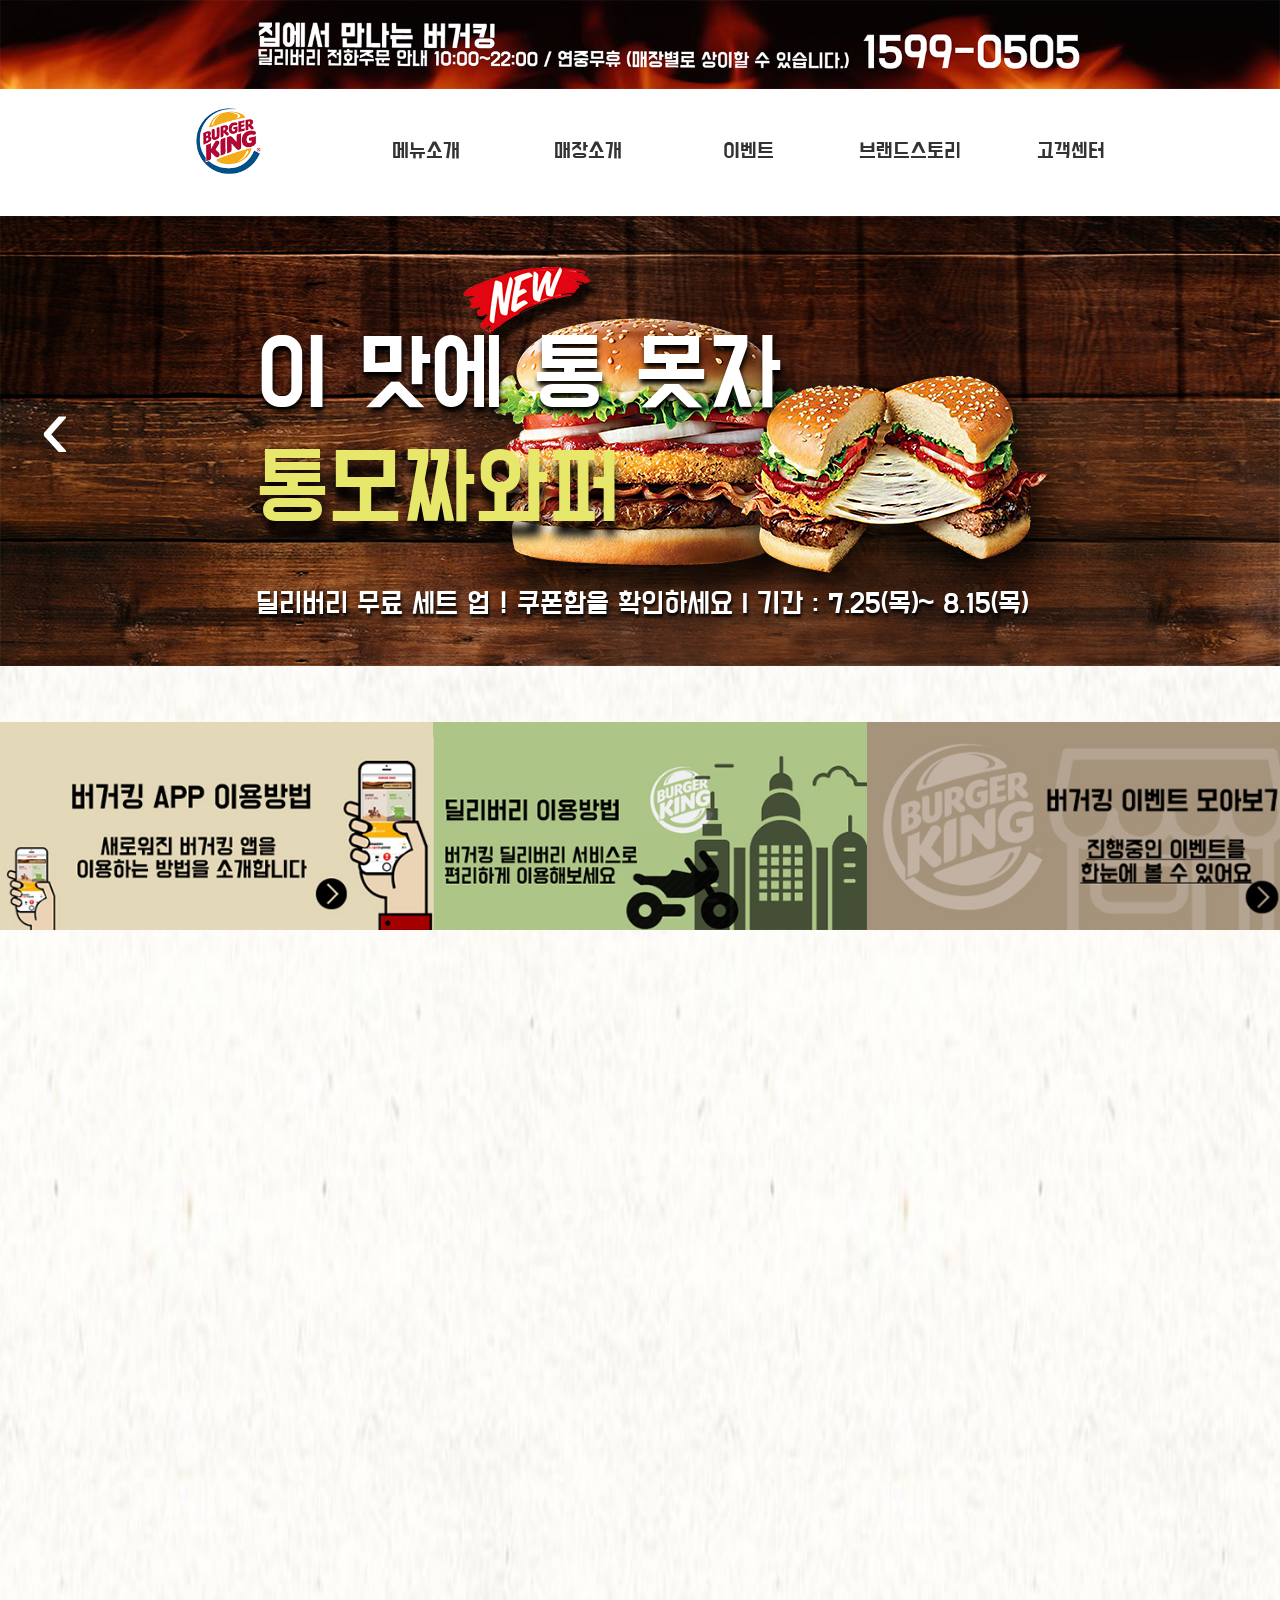
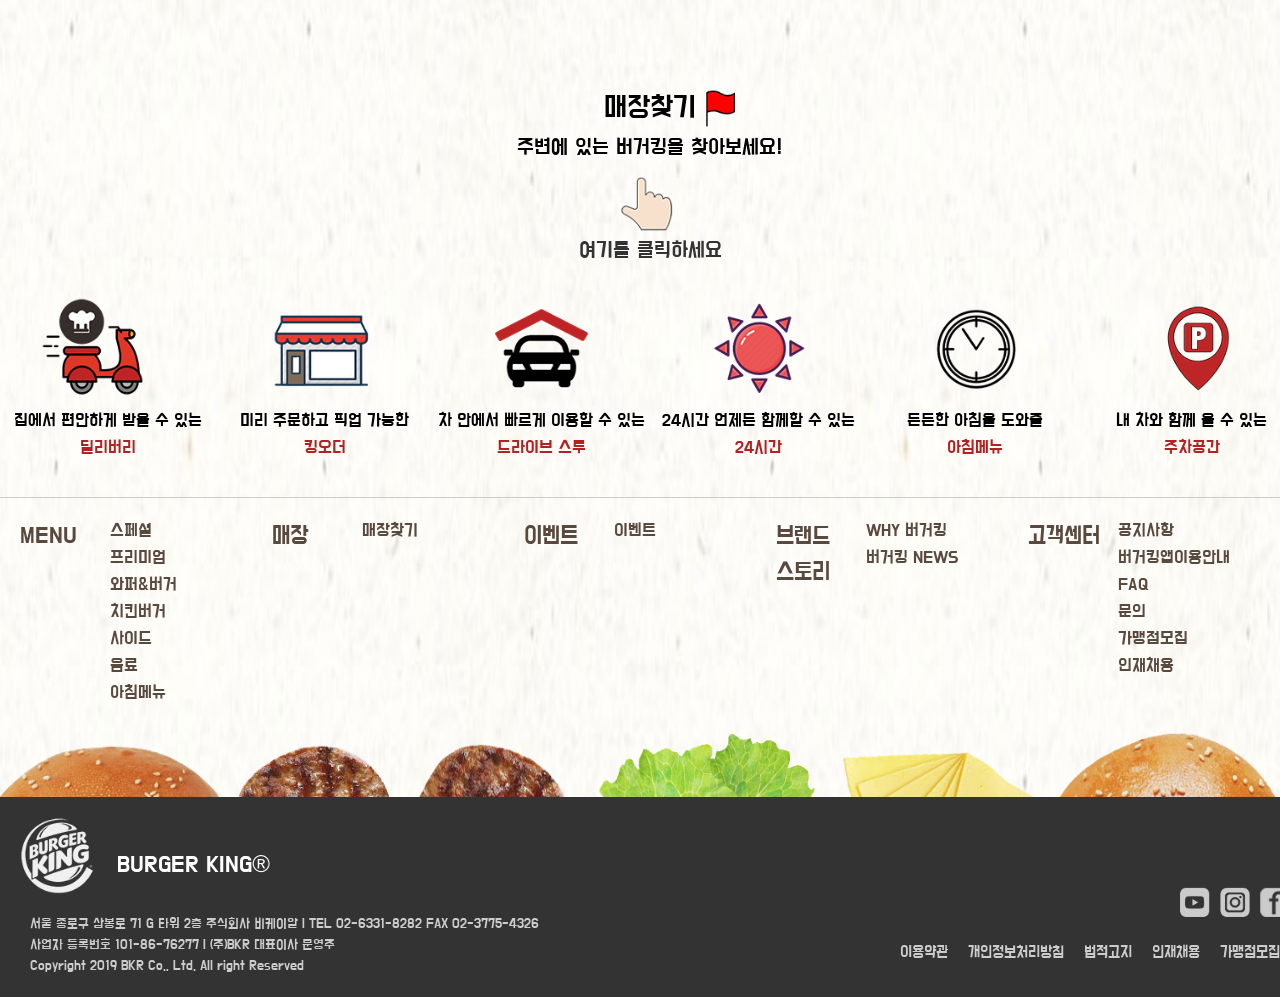
<file: b1/index.html>
<!DOCTYPE html>
<html lang="en">

<head>
	<meta charset="UTF-8">
	<title>BURGERKING</title>
	<link rel="stylesheet" href="./css/style.css">
	<link rel="stylesheet" href="./css/common.css">
	<link rel="shortcut icon" href="./img/favicon.png">
	<script src="js/jquery-1.12.4.min.js"></script>
	<script src="js/main.js"></script>
</head>

<body>

	<div class="wrap">
		<div class="banner">
			<img src="./img/topbanner_img.jpg" alt="탑배너">
		</div>
		<header class="hd">
			<a href="index.html" class="logo"><img src="./img/logo.png" alt="로고"></a>
			<nav id="gnb">
				<ul>
					<li><a href="sub1.html" class="dep1">메뉴소개</a>
						<ul class="sub">
							<li><a href="">스페셜</a></li>
							<li><a href="">프리미엄</a></li>
							<li><a href="">와퍼&amp;버거</a></li>
							<li><a href="">치킨버거</a></li>
							<li><a href="">사이드</a></li>
							<li><a href="">음료</a></li>
							<li><a href="">아침메뉴</a></li>
						</ul>
					</li>
					<li><a href="#" class="dep1">매장소개</a>
						<ul class="sub">
							<li><a href="#">매장찾기</a></li>
						</ul>
					</li>
					<li><a href="#" class="dep1">이벤트</a>
						<ul class="sub">
							<li><a href="#">이벤트</a></li>
						</ul>
					</li>
					<li><a href="#" class="dep1">브랜드스토리</a>
						<ul class="sub">
							<li><a href="#">WHY 버거킹</a></li>
							<li><a href="#">버거킹 NEWS</a></li>
						</ul>
					</li>
					<li><a href="#" class="dep1">고객센터</a>
						<ul class="sub">
							<li><a href="#">공지사항</a></li>
							<li><a href="#">버거킹앱이용안내</a></li>
							<li><a href="#">FAQ</a></li>
							<li><a href="#">문의</a></li>
							<li><a href="#">가맹점모집</a></li>
							<li><a href="#">인재채용</a></li>
						</ul>
					</li>
				</ul>
			</nav>
		</header>
		<div class="slide">
			<div class="banWrap">
				<ul class="ban">
					<li class="item1 on">
						<!--<img src="./img/banner.jpg" alt="배너1">-->
						<div class="titBox">
							<h3 class="bTit1">이 맛에 통 못자</h3>
							<h2 class="bTit2">통모짜와퍼</h2>
							<p class="bCom">딜리버리 무료 세트 업 ! 쿠폰함을 확인하세요 | 기간 : 7.25(목)~ 8.15(목)</p>
						</div>
						<div class="burgerBox">
							<img src="./img/banner1_burger.png" alt="통모짜와퍼">
						</div>
					</li>

					<li class="item2">
						<!--<img src="./img/banner2.jpg" alt="배너2">-->
						<div class="burgerBox">
							<img src="./img/banner2_burger.png" alt="버거세트">
						</div>
						<div class="titBox">
							<h3 class="bTit1">프리미어 와퍼&reg;</h3>
							<h2 class="bTit2">각 3900원</h2>
							<p class="bCom">| 기간 : 9.16(월) ~ 9.22(일)</p>
						</div>

					</li>

					<li class="item3">
						<!--<img src="./img/banner2.jpg" alt="배너2">-->
						<div class="burgerBox">
							<img src="./img/banner3_burger.png" alt="버거세트">
						</div>


					</li>
				</ul>
				<ul class="btnBox">
					<li><span class="btn left">&lsaquo;</span></li>
					<li><span class="btn right">&rsaquo;</span></li>
				</ul>
			</div>
		</div>
		<div class="bgWrap">
			<div class="visual">
				<div class="vsWrap">
					<ul class="vs">
						<li>
							<a href="#">
								<img src="./img/app_img.jpg" alt="어플이용방법"></a></li>

						<li>
							<a href="#">
								<img src="./img/delivery_img.jpg" alt="딜리버리"></a></li>

						<li>
							<a href="#">
								<img src="./img/event_img.jpg" alt="이벤트"></a></li>
					</ul>
				</div>
			</div>
			<div class="vd_box">
				<div class="vd_wrap">
					<iframe src="https://www.youtube.com/embed/LNIpr3efeeI" frameborder="0" allow="accelerometer; autoplay; encrypted-media; gyroscope; picture-in-picture" allowfullscreen class="video"></iframe>
				</div>
			</div>
			<div class="store">
				<div class="sWrap">
					<h3 class="sTit">매장찾기<img src="./img/flag_ico.png" alt="깃발" class="tit_flag"></h3>
					<p class="sCon">주변에 있는 버거킹을 찾아보세요!</p>
					<a href="#" class="sIco"><img src="./img/finger_ico.png" alt="손가락">여기를 클릭하세요</a>
					<a href="#" class="sBox"></a>

				</div>
			</div>
			<div class="icoBox">
				<ul class="ico">
					<li><img src="./img/bottom01_ico.png" alt="딜리버리">
						<p>집에서 편안하게 받을 수 있는 <br><span>딜리버리</span></p>
					</li>
					<li><img src="./img/bottom02_ico.png" alt="킹오더">
						<p>미리 주문하고 픽업 가능한 <br><span>킹오더</span></p>
					</li>
					<li><img src="./img/bottom03_ico.png" alt="드라이브스루">
						<p>차 안에서 빠르게 이용할 수 있는 <br><span>드라이브 스루</span></p>
					</li>
					<li><img src="./img/bottom05_ico.png" alt="아침메뉴">
						<p>24시간 언제든 함께할 수 있는 <br><span>24시간</span></p>
					</li>
					<li><img src="./img/bottom04_ico.png" alt="24시간">
						<p>든든한 아침을 도와줄 <br><span>아침메뉴</span></p>
					</li>
					<li><img src="./img/bottom06_ico.png" alt="주차공간">
						<p>내 차와 함께 올 수 있는 <br><span>주차공간</span></p>
					</li>
				</ul>
			</div>
			<nav id="sitemap">
				<ul class="menu">
					<li><a href="sub1.html" class="dep1">MENU</a>
						<ul class="sub">
							<li><a href="">스페셜</a></li>
							<li><a href="">프리미엄</a></li>
							<li><a href="">와퍼&amp;버거</a></li>
							<li><a href="">치킨버거</a></li>
							<li><a href="">사이드</a></li>
							<li><a href="">음료</a></li>
							<li><a href="">아침메뉴</a></li>
						</ul>
					</li>
					<li><a href="#" class="dep1">매장</a>
						<ul class="sub">
							<li><a href="#">매장찾기</a></li>
						</ul>
					</li>
					<li><a href="#" class="dep1">이벤트</a>
						<ul class="sub">
							<li><a href="#">이벤트</a></li>
						</ul>
					</li>
					<li><a href="#" class="dep1">브랜드<br>스토리</a>
						<ul class="sub">
							<li><a href="#">WHY 버거킹</a></li>
							<li><a href="#">버거킹 NEWS</a></li>
						</ul>
					</li>
					<li><a href="#" class="dep1">고객센터</a>
						<ul class="sub">
							<li><a href="#">공지사항</a></li>
							<li><a href="#">버거킹앱이용안내</a></li>
							<li><a href="#">FAQ</a></li>
							<li><a href="#">문의</a></li>
							<li><a href="#">가맹점모집</a></li>
							<li><a href="#">인재채용</a></li>
						</ul>
					</li>
				</ul>
			</nav>
		</div>


		<footer class="ft_wrap">
			<div class="ft">
				<a href="index.html" class="ft_logo"><img src="./img/ft_logo.png" alt="푸터로고">
					<p class="logo_txt">BURGER KING&reg;</p>
				</a>
				<p class="copyright">서울 종로구 삼봉로 71 G 타워 2층 주식회사 비케이알 | TEL 02-6331-8282 FAX 02-3775-4326<br>

					사업자 등록번호 101-86-76277 | (주)BKR 대표이사 문영주<br>

					Copyright 2019 BKR Co., Ltd. All right Reserved</p>

				<div class="snsBox">
					<ul class="sns">
						<li><a href="https://www.youtube.com/channel/UCEKRI0fipK4LEgV98nI2CQA"><img src="./img/sns01_ico.png" alt="유튜브"></a></li>
						<li><a href="https://www.instagram.com/burgerkingkorea/"><img src="./img/sns02_ico.png" alt="인스타"></a></li>
						<li><a href="https://www.facebook.com/burgerkingkorea"><img src="./img/sns03_ico.png" alt="페이스북"></a></li>
					</ul>
				</div>
				<nav id="fnb">
					<ul>
						<li><a href="">이용약관</a></li>
						<li><a href="">개인정보처리방침</a></li>
						<li><a href="">법적고지</a></li>
						<li><a href="">인재채용</a></li>
						<li><a href="">가맹점모집</a></li>
					</ul>
				</nav>

			</div>
		</footer>

	</div>


</body></html>
</file>
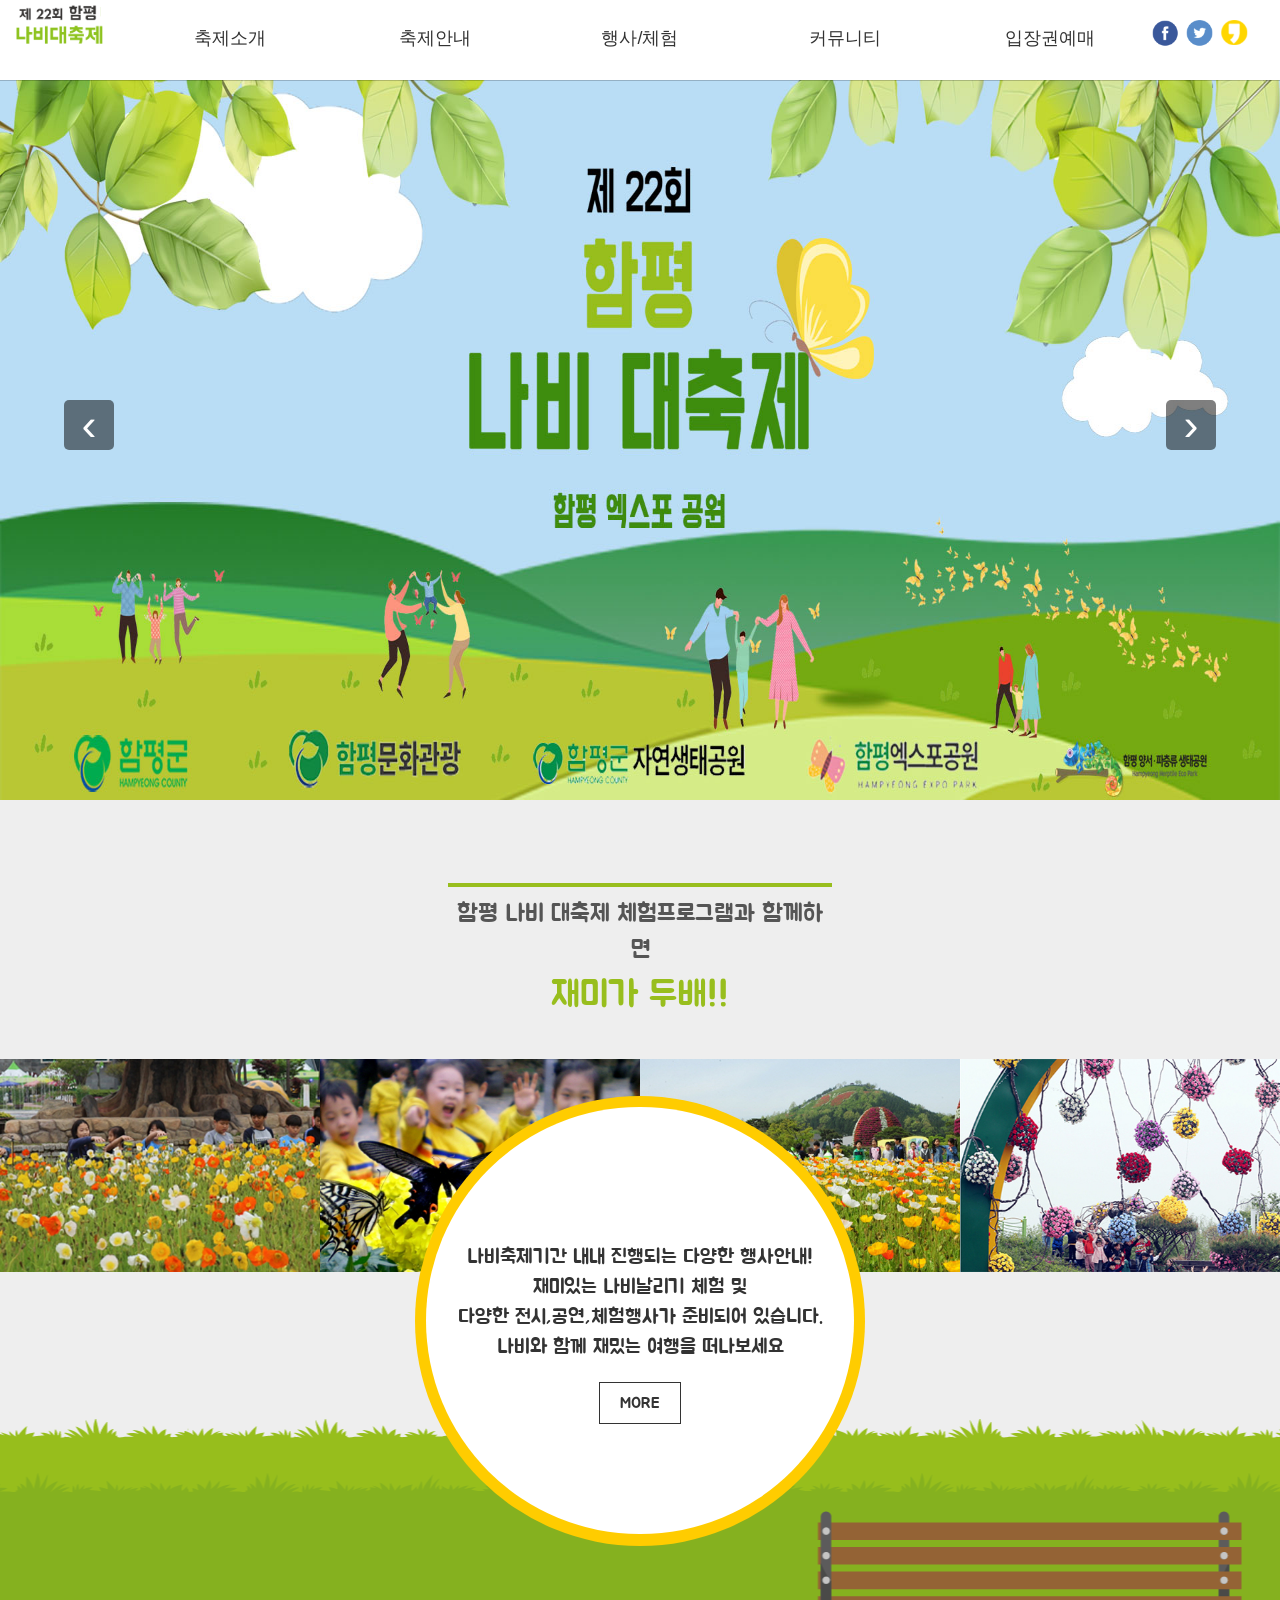
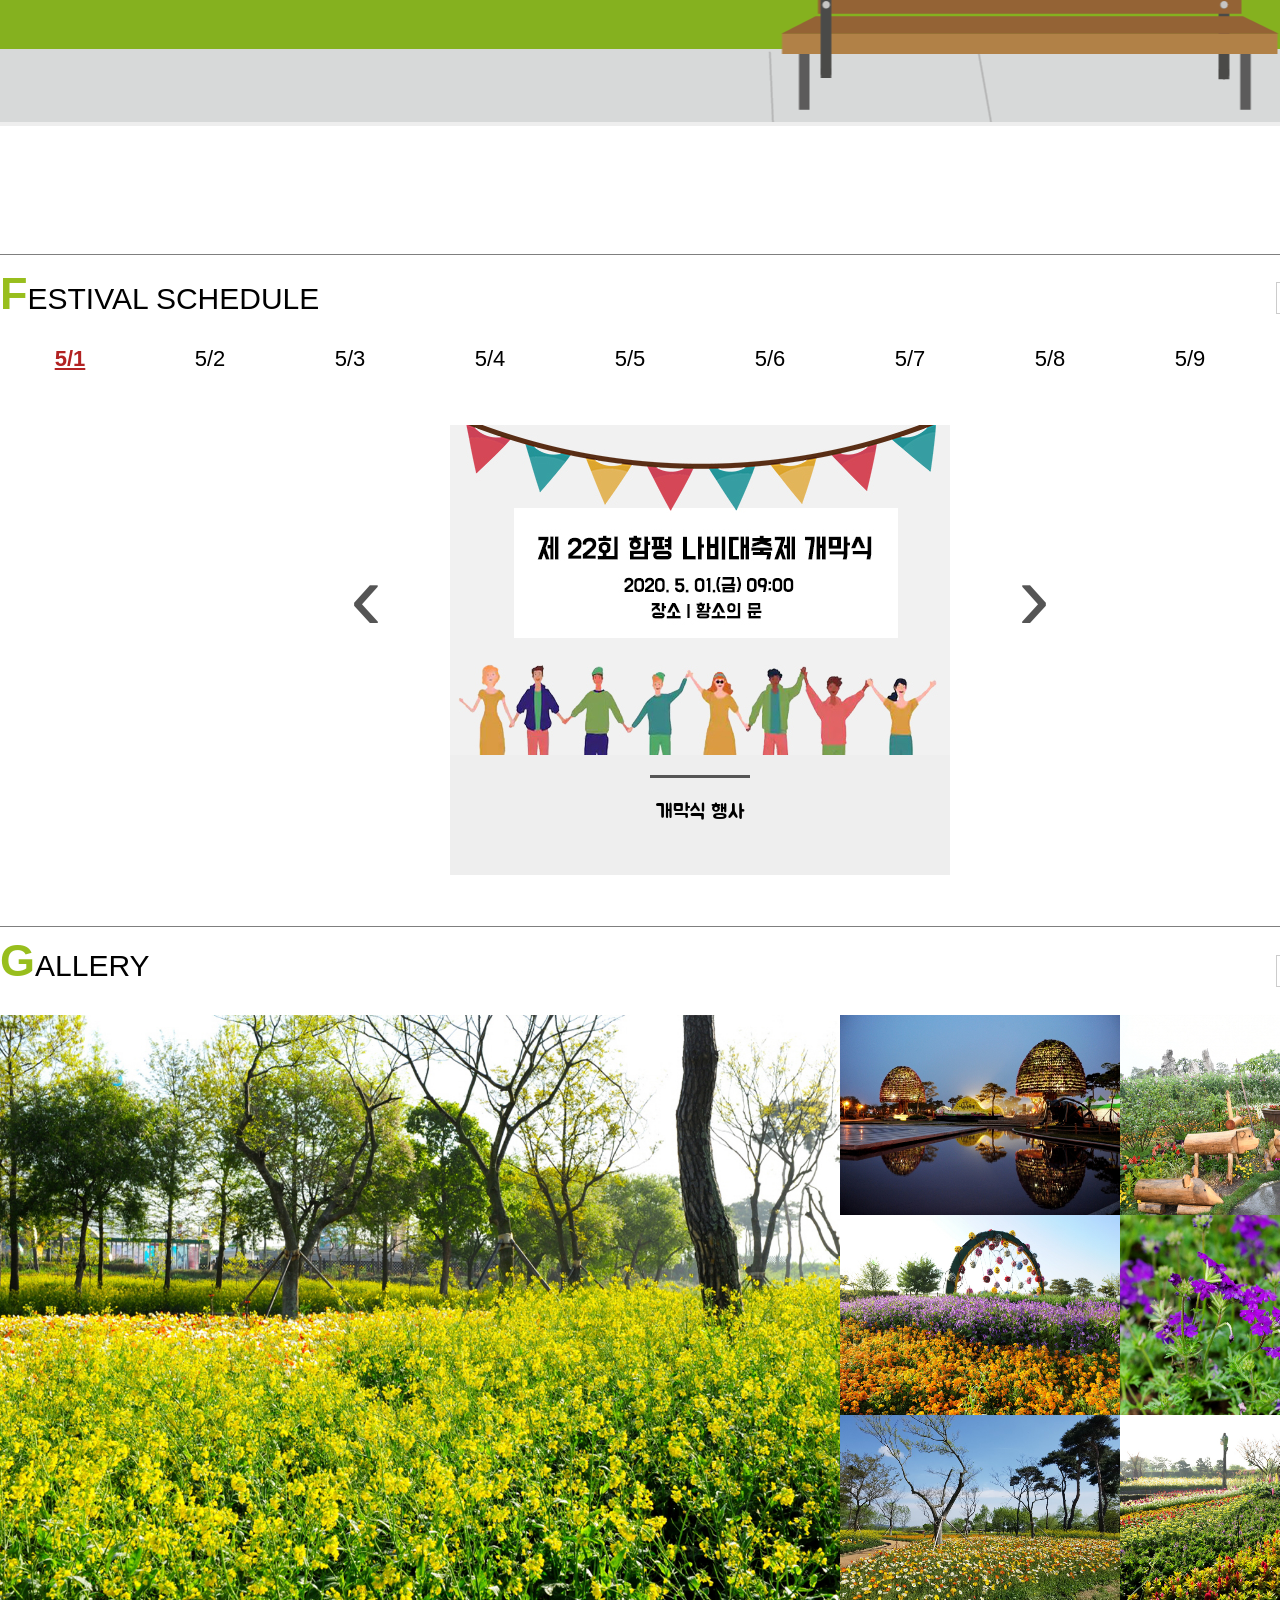
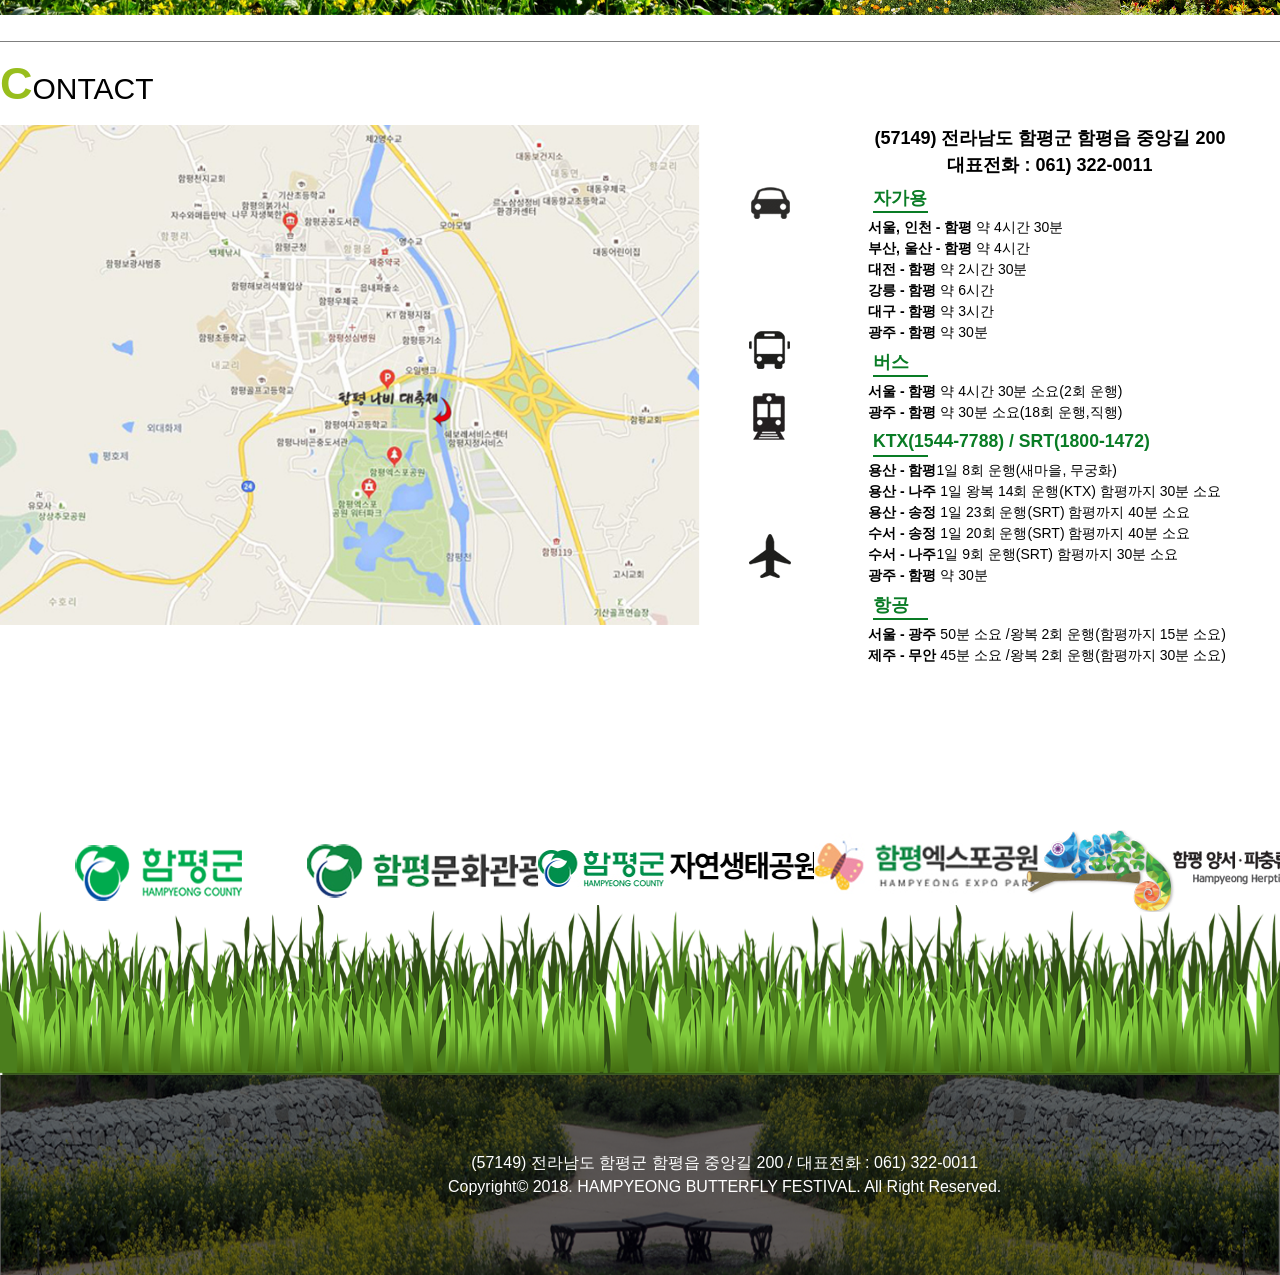
<file: h1/index.html>
<!DOCTYPE html>
<html lang="en">
<head>
    <meta charset="UTF-8">
    <title>함평 나비 축제</title>
    <link rel="shortcut icon" href="./favicon/favicon_16.png">
    <link rel="stylesheet" href="./css/common.css">
    <link rel="stylesheet" href="./css/style.css">
    <link href="https://fonts.googleapis.com/css?family=Jua&display=swap" rel="stylesheet">
    <script src="https://code.jquery.com/jquery-3.4.1.js"></script>
    <script src="js/main.js"></script>
</head>

<body>

    <div id="wrap">
        <header class="hd">
            <a href="index.html" class="logo"><img src="./img/logo.png" alt="로고"></a>
            <nav id="gnb">
                <ul>
                    <li><a href="#" class="dep1">축제소개</a>
                        <ul class="sub">
                            <li><a href="#">축제소개</a></li>
                            <li><a href="#">축제연혁</a></li>
                            <li><a href="#">홍보물</a></li>
                            <li><a href="#">홍보동영상</a></li>
                            <li><a href="#">협력 및 후원</a></li>
                            <li><a href="#">오시는길</a></li>
                        </ul>
                    </li>
                    <li><a href="#" class="dep1">축제안내</a>
                        <ul class="sub">
                            <li><a href="#">축제개요</a></li>
                            <li><a href="#">축제일정</a></li>
                            <li><a href="#">행사장안내도</a></li>
                            <li><a href="#">편의시설안내</a></li>
                        </ul>
                    </li>
                    <li><a href="sub1.html" class="dep1">행사/체험</a>
                        <ul class="sub">
                            <li><a href="#">공식행사</a></li>
                            <li><a href="#">일반행사</a></li>
                            <li><a href="#">전시프로그램</a></li>
                            <li><a href="#">공연프로그램</a></li>
                            <li><a href="#">체험행사</a></li>
                        </ul>
                    </li>
                    <li><a href="#" class="dep1">커뮤니티</a>
                        <ul class="sub">
                            <li><a href="#">축제소식</a></li>
                            <li><a href="#">축제후기</a></li>
                            <li><a href="#">관람책자신청</a></li>
                            <li><a href="#">축제갤러리</a></li>
                            <li><a href="#">주변관광지</a></li>
                        </ul>
                    </li>
                    <li><a href="#" class="dep1">입장권예매</a>

                    </li>
                </ul>
            </nav>
            <ul class="sns">
                <li><a href="https://ko-kr.facebook.com/hampyeong/" target="new"><img src="./img/sns1.png" alt="페이스북"></a></li>
                <li><a href="https://twitter.com/hampyeong1" target="new"><img src="./img/sns2.png" alt="트위터"></a></li>
                <li><a href="https://story.kakao.com/ch/hpcounty" target="new"><img src="./img/sns3.png" alt="카카오스토리"></a></li>
            </ul>
        </header>
        <div class="slider">
            <ul class="main">
                <li><a href="#"><img src="./img/mainbenner.jpg" alt="메인배너"></a></li>
                <li><a href="#"><img src="img/mainbenner2.jpg" alt="메인배너2"></a></li>
                <li><a href="#"><img src="img/mainbenner3.jpg" alt="메인배너2"></a></li>
            </ul>

            <ul class="btnFrame">
                <li class="left"><button>&lsaquo;</button></li>
                <li class="right"><button>&rsaquo;</button></li>
            </ul>
        </div>



        <div class="visual">
            <div class="vs_txt">
                <h3 class="tit1">함평 나비 대축제 체험프로그램과 함께하면</h3>
                <h3 class="tit2">재미가 두배!!</h3>
            </div>

            <div class="vs_tit_wrap">
                <div class="vs_tit">
                    <p class="tit_com">나비축제기간 내내 진행되는 다양한 행사안내!<br>
                        재미있는 나비날리기 체험 및 <br>
                        다양한 전시,공연,체험행사가 준비되어 있습니다.<br>
                        나비와 함께 재밌는 여행을 떠나보세요</p>
                    <a href="sub1.html" class="nextmore">MORE</a>
                </div>
            </div>

            <div class="vs_img">
                <ul class="vs_img_wrap">
                    <li><img src="./img/program.jpg" alt="프로그램사진" class="item1"></li>
                    <li><img src="./img/program2.jpg" alt="프로그램사진2" class="item2"></li>
                    <li><img src="./img/program3.jpg" alt="프로그램사진3" class="item3"></li>
                    <li><img src="./img/program4.jpg" alt="프로그램사진4" class="item4"></li>




                </ul>
            </div>

        </div>

        <div class="page content1">
            <div class="con_tit_wrap">
                <h2 class="con_tit">FESTIVAL SCHEDULE</h2>
                <a href="sub1.html" class="more">더보기 +</a>
            </div>
            <div id="fes_date">
                <ul>
                    <li class="on" data-val="0"><span>5/1</span></li>
                    <li data-val="1"><span>5/2</span></li>
                    <li data-val="2"><span>5/3</span></li>
                    <li data-val="3"><span>5/4</span></li>
                    <li data-val="4"><span>5/5</span></li>
                    <li data-val="5"><span>5/6</span></li>
                    <li data-val="6"><span>5/7</span></li>
                    <li data-val="7"><span>5/8</span></li>
                    <li data-val="8"><span>5/9</span></li>
                    <li data-val="9"><span>5/10</span></li>
                </ul>
            </div>

            <div id="con_slide">
                <div class="main">
                    <ul class="imgFrame">
                        <li>
                            <img src="./img/festival1.jpg" alt="개막식">
                            <p class="img_com">개막식 행사</p>
                        </li>
                        <li>
                            <img src="./img/festival2.jpg" alt="미술대회">
                            <p class="img_com">제22회 함평나비대축제 전국미술대회<br></p>
                        </li>
                        <li>
                            <img src="./img/festival3.jpg" alt="">
                            <p class="img_com">기산제 봉행</p>
                        </li>
                        <li>
                            <img src="./img/festival4.jpg" alt="">
                            <p class="img_com">군민의날 행사<br>제41회 군민의날 행사</p>
                        </li>
                        <li>
                            <img src="./img/festival5.jpg" alt="">
                            <p class="img_com">어린이 한마당 잔치<br>
                                어린이한마당 잔치 및 경연대회
                            </p>
                        </li>
                        <li>
                            <img src="./img/festival6.jpg" alt="골든벨">
                            <p class="img_com">도전 건강! 골든벨</p>
                        </li>
                        <li>
                            <img src="./img/festival7.jpg" alt="">
                            <p class="img_com">나비축제 왔으면 함평을 알아야지! 퀴즈 </p>
                        </li>
                        <li>
                            <img src="./img/festival8.jpg" alt="">
                            <p class="img_com">제47회 어버이날 기념식<br>어버이날 기념식</p>
                        </li>
                        <li>
                            <img src="./img/festival9.jpg" alt="">
                            <p class="img_com">폐막식 D-1</p>
                        </li>
                        <li>
                            <img src="./img/festival10.jpg" alt="">
                            <p class="img_com">폐막식</p>
                        </li>
                    </ul>
                </div>
                <ul class="btnWrap">
                    <li><a href="#" class="btn left">&lsaquo;</a></li>
                    <li><a href="#" class="btn right">&rsaquo;</a></li>
                </ul>

            </div>

        </div>
        <div class="page content2">
            <div class="con_tit_wrap">
                <h2 class="con_tit">GALLERY</h2>
                <a href="#" class="more">더보기 +</a>
            </div>
            <div class="galFrame">
                <div class="main_gal">
                    <!--<img src="./img/gallery1.jpg" alt="갤러리1">-->
                </div>
                <div class="sub_gal">
                    <ul>
                        <li class="item1"><a href="./img/gallery2.jpg"><img src="./img/gallery2.jpg" alt=""></a></li>
                        <li class="item2"><a href="./img/gallery3.jpg"><img src="./img/gallery3.jpg" alt=""></a></li>
                        <li class="item3"><a href="./img/gallery4.jpg"><img src="./img/gallery4.jpg" alt=""></a></li>
                        <li class="item4"><a href="./img/gallery5.jpg"><img src="./img/gallery5.jpg" alt=""></a></li>
                        <li class="item5"><a href="./img/gallery6.jpg"><img src="./img/gallery6.jpg" alt=""></a></li>
                        <li class="item6"><a href="./img/gallery7.jpg"><img src="./img/gallery7.jpg" alt=""></a></li>
                    </ul>
                    <div id="black"></div>
                    <div id="big"></div>
                </div>

            </div>

        </div>
        <div class="page content3">
            <h2 class="con_tit">CONTACT</h2>
            <div class="map_wrap">
                <div class="map">
                    <img src="./img/map.jpg" alt="지도">
                </div>

                <div class="map_con">
                    <p class="address">(57149) 전라남도 함평군 함평읍 중앙길 200<br>
                        대표전화 : 061) 322-0011</p>
                    <div class="car">
                        <div class="carimg"><img src="./img/traffic1.png" alt="자동차"></div>
                        <div class="carCon">
                            <h4 class="carTit">자가용</h4>
                            <p class="carWay"><span>서울, 인천 - 함평 </span>약 4시간 30분</p>
                            <p class="carWay"><span>부산, 울산 - 함평</span> 약 4시간</p>
                            <p class="carWay"><span>대전 - 함평</span> 약 2시간 30분</p>
                            <p class="carWay"><span>강릉 - 함평</span> 약 6시간</p>
                            <p class="carWay"><span>대구 - 함평</span> 약 3시간</p>
                            <p class="carWay"><span>광주 - 함평</span> 약 30분</p>
                        </div>
                    </div>

                    <div class="bus">
                        <div class="busimg"><img src="./img/traffic2.png" alt="버스"></div>
                        <div class="busCon">
                            <h4 class="carTit">버스</h4>
                            <p class="carWay"><span>서울 - 함평 </span>약 4시간 30분 소요(2회 운행)</p>
                            <p class="carWay"><span>광주 - 함평</span> 약 30분 소요(18회 운행,직행)</p>
                        </div>
                    </div>

                    <div class="ktx">
                        <div class="ktximg"><img src="./img/traffic3.png" alt="ktx"></div>
                        <div class="ktxCon">
                            <h4 class="carTit">KTX(1544-7788) / SRT(1800-1472)</h4>
                            <p class="carWay"><span>용산 - 함평</span>1일 8회 운행(새마을, 무궁화)</p>
                            <p class="carWay"><span>용산 - 나주</span> 1일 왕복 14회 운행(KTX) 함평까지 30분 소요</p>
                            <p class="carWay"><span>용산 - 송정</span> 1일 23회 운행(SRT) 함평까지 40분 소요</p>
                            <p class="carWay"><span>수서 - 송정</span> 1일 20회 운행(SRT) 함평까지 40분 소요</p>
                            <p class="carWay"><span>수서 - 나주</span>1일 9회 운행(SRT) 함평까지 30분 소요</p>
                            <p class="carWay"><span>광주 - 함평</span> 약 30분</p>
                        </div>
                    </div>


                    <div class="air">
                        <div class="airimg"><img src="./img/traffic4.png" alt="air"></div>
                        <div class="airCon">
                            <h4 class="carTit">항공</h4>
                            <p class="carWay"><span>서울 - 광주 </span>50분 소요 /왕복 2회 운행(함평까지 15분 소요)</p>
                            <p class="carWay"><span>제주 - 무안</span> 45분 소요 /왕복 2회 운행(함평까지 30분 소요)</p>
                        </div>
                    </div>

                </div>
            </div>
        </div>
        <footer class="ft">
            <div class="ft_logo_wrap">
                <ul class="ft_logo">
                    <li><a href="https://www.hampyeong.go.kr/" target="new"><img src="./img/grouplogo1.png" alt="함평군"></a></li>
                    <li><a href="https://www.hampyeong.go.kr/tour/" target="new"><img src="./img/grouplogo2.png" alt="함평문화관광"></a></li>
                    <li><a href="https://www.hampyeong.go.kr/ecopark/" target="new"><img src="./img/grouplogo3.png" alt="자연생태공원"></a></li>
                    <li><a href="https://www.hampyeong.go.kr/expopark/" target="new"><img src="./img/grouplogo4.png" alt="엑스포공원"></a></li>
                    <li><a href="hampyeong.go.kr/herptile/" target="new"><img src="./img/grouplogo5.png" alt="양서파충류생태공원"></a></li>
                </ul>
            </div>
            <div class="ft_grass"></div>
            <div class="copy">
                <p class="copyright">(57149) 전라남도 함평군 함평읍 중앙길 200 / 대표전화 : 061) 322-0011<br>
                    Copyright&copy; 2018. HAMPYEONG BUTTERFLY FESTIVAL. All Right Reserved.</p>
            </div>
        </footer>
    </div>


</body></html>
</file>
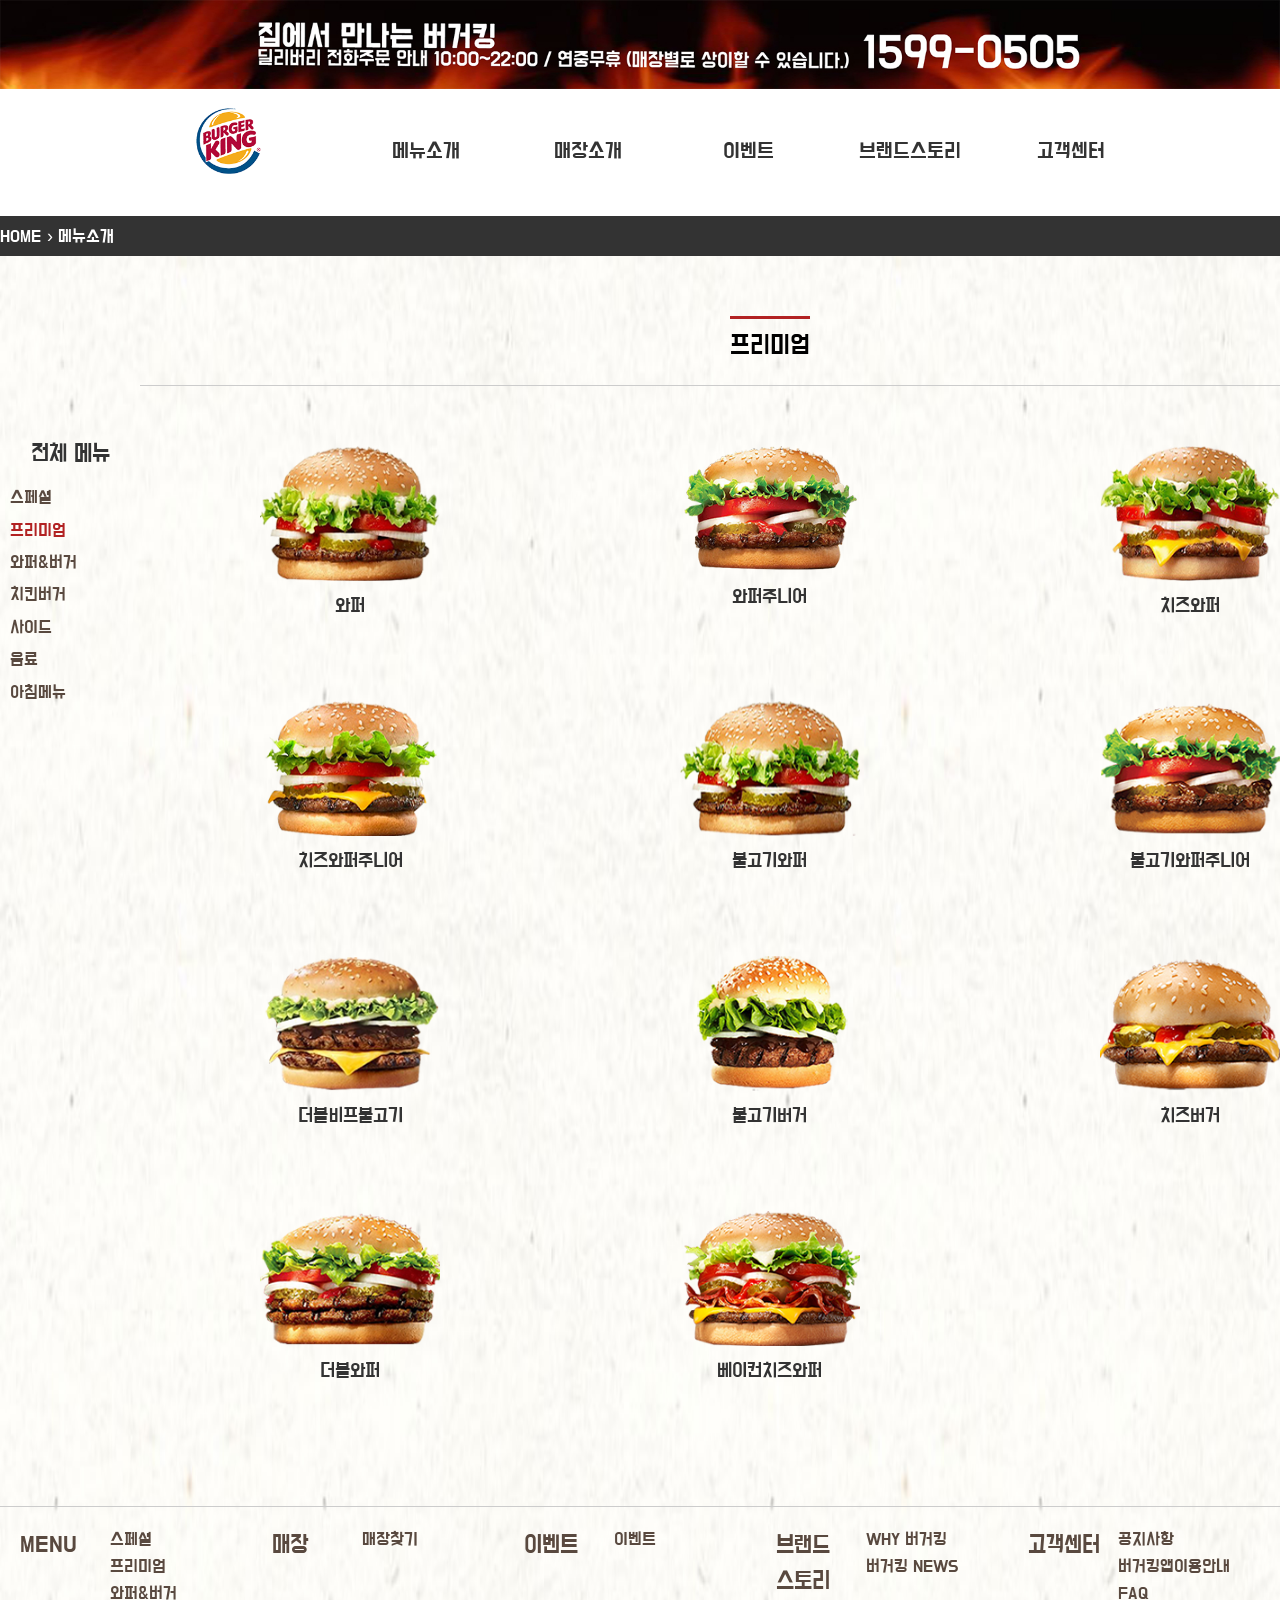
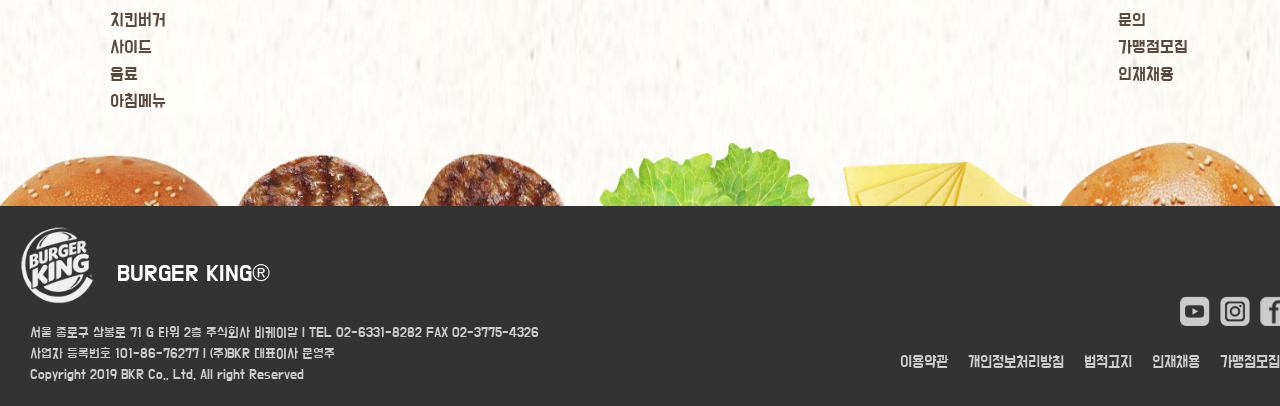
<file: b1/sub1.html>
<!DOCTYPE html>
<html lang="en">

<head>
    <meta charset="UTF-8">
    <title>BURGERKING</title>
    <link rel="stylesheet" href="./css/sub1_style.css">
    <link rel="stylesheet" href="./css/common.css">
    <link rel="shortcut icon" href="./img/favicon.png">
	<script src="js/jquery-1.12.4.min.js"></script>
	<script src="js/main.js"></script>
</head>
<body>
	
	<div class="wrap">
		<div class="banner">
			<img src="./img/topbanner_img.jpg" alt="탑배너">
		</div>
		<header class="hd">
			<a href="index.html" class="logo"><img src="./img/logo.png" alt="로고"></a>
			<nav id="gnb">
			<ul>
				<li><a href="sub1.html" class="dep1">메뉴소개</a>
				<ul class="sub">
					<li><a href="">스페셜</a></li>
					<li><a href="">프리미엄</a></li>
					<li><a href="">와퍼&amp;버거</a></li>
					<li><a href="">치킨버거</a></li>
					<li><a href="">사이드</a></li>
					<li><a href="">음료</a></li>
					<li><a href="">아침메뉴</a></li>
				</ul>
				</li>
				<li><a href="#" class="dep1">매장소개</a>
				<ul class="sub">
					<li><a href="#">매장찾기</a></li>
				</ul>
				</li>
				<li><a href="#" class="dep1">이벤트</a>
				<ul class="sub">
					<li><a href="#">이벤트</a></li>
				</ul>
				</li>
				<li><a href="#" class="dep1">브랜드스토리</a>
				<ul class="sub">
					<li><a href="#">WHY 버거킹</a></li>
					<li><a href="#">버거킹 NEWS</a></li>
				</ul>
				</li>
				<li><a href="#" class="dep1">고객센터</a>
				<ul class="sub">
					<li><a href="#">공지사항</a></li>
					<li><a href="#">버거킹앱이용안내</a></li>
					<li><a href="#">FAQ</a></li>
					<li><a href="#">문의</a></li>
					<li><a href="#">가맹점모집</a></li>
					<li><a href="#">인재채용</a></li>
				</ul>
				</li>
			</ul>
		</nav>
		</header>		
		<div class="bgWrap">
		
		<div class="tnbWrap">
			<div class="tnb">
				<a href="index.html" class="home">HOME</a>
				<p class="tnb_tit">&rsaquo; 메뉴소개</p>
			</div>
		</div>
		
		<div class="content">
			<nav id="snb">
			<h3 class="snbTit">전체 메뉴</h3>
				<ul class="menu">
					<li><a href="">스페셜</a></li>
					<li class="on"><a href="">프리미엄</a></li>
					<li><a href="">와퍼&amp;버거</a></li>
					<li><a href="">치킨버거</a></li>
					<li><a href="">사이드</a></li>
					<li><a href="">음료</a></li>
					<li><a href="">아침메뉴</a></li>
				</ul>
			</nav>
			<div class="proBox">
				<h3 class="proTit">프리미엄</h3>
				<div class="product">
					<ul>
						<li>
						<a href="">
						<img src="./img/whopper_img.png" alt="와퍼">
						<span>와퍼</span>
						</a></li>
						
						<li>
						<a href="">
						<img src="./img/whopperjr_img.png" alt="와퍼주니어">
						<span>와퍼주니어</span>
						</a></li>
						
						<li>
						<a href="">
						<img src="./img/cheesewhopper_img.png" alt="치즈와퍼">
						<span>치즈와퍼</span>
						</a></li>
						
						<li>
						<a href="">
						<img src="./img/cheesewhopperjr_img.png" alt="치즈와퍼주니어">
						<span>치즈와퍼주니어</span>
						</a></li>
						
						<li>
						<a href="">
						<img src="./img/bulgogiwhopper_img.png" alt="불고기와퍼">
						<span>불고기와퍼</span>
						</a></li>
						
						<li>
						<a href="">
						<img src="./img/bulgogiwhopperjr_img.png" alt="불고기와퍼주니어">
						<span>불고기와퍼주니어</span>
						</a></li>
						
						<li>
						<a href="">
						<img src="./img/doublebeef_img.png" alt="더블비프불고기">
						<span>더블비프불고기</span>
						</a></li>
						
						<li>
						<a href="">
						<img src="./img/bulgogiburger_img.png" alt="불고기버거">
						<span>불고기버거</span>
						</a></li>
						
						<li>
						<a href="">
						<img src="./img/cheeseburger_img.png" alt="치즈버거">
						<span>치즈버거</span>
						</a></li>
						
						<li>
						<a href="">
						<img src="./img/doublewhopper_img.png" alt="더블와퍼">
						<span>더블와퍼</span>
						</a></li>
						
						<li>
						<a href="">
						<img src="./img/baconwhopper_img.png" alt="베이컨치즈와퍼">
						<span>베이컨치즈와퍼</span>
						</a></li>
					</ul>
					
				</div>
				
			</div>			
		</div>
	
	
		<nav id="sitemap">
			<ul class="menu">
				<li><a href="sub1.html" class="dep1">MENU</a>
				<ul class="sub">
					<li><a href="">스페셜</a></li>
					<li><a href="">프리미엄</a></li>
					<li><a href="">와퍼&amp;버거</a></li>
					<li><a href="">치킨버거</a></li>
					<li><a href="">사이드</a></li>
					<li><a href="">음료</a></li>
					<li><a href="">아침메뉴</a></li>
				</ul>
				</li>
				<li><a href="#" class="dep1">매장</a>
				<ul class="sub">
					<li><a href="#">매장찾기</a></li>
				</ul>
				</li>
				<li><a href="#" class="dep1">이벤트</a>
				<ul class="sub">
					<li><a href="#">이벤트</a></li>
				</ul>
				</li>
				<li><a href="#" class="dep1">브랜드<br>스토리</a>
				<ul class="sub">
					<li><a href="#">WHY 버거킹</a></li>
					<li><a href="#">버거킹 NEWS</a></li>
				</ul>
				</li>
				<li><a href="#" class="dep1">고객센터</a>
				<ul class="sub">
					<li><a href="#">공지사항</a></li>
					<li><a href="#">버거킹앱이용안내</a></li>
					<li><a href="#">FAQ</a></li>
					<li><a href="#">문의</a></li>
					<li><a href="#">가맹점모집</a></li>
					<li><a href="#">인재채용</a></li>
				</ul>
				</li>
			</ul>
		</nav>
		</div>		
		<footer class="ft_wrap">
			<div class="ft">
				<a href="index.html" class="ft_logo"><img src="./img/ft_logo.png" alt="푸터로고"><p class="logo_txt">BURGER KING&reg;</p></a>
				<p class="copyright">서울 종로구 삼봉로 71 G 타워 2층 주식회사 비케이알 | TEL 02-6331-8282 FAX 02-3775-4326<br>

사업자 등록번호 101-86-76277 | (주)BKR 대표이사 문영주<br>

Copyright 2019 BKR Co., Ltd. All right Reserved</p>
		
		<div class="snsBox">
			<ul class="sns">
				<li><a href="https://www.youtube.com/channel/UCEKRI0fipK4LEgV98nI2CQA"><img src="./img/sns01_ico.png" alt="유튜브"></a></li>
				<li><a href="https://www.instagram.com/burgerkingkorea/"><img src="./img/sns02_ico.png" alt="인스타"></a></li>
				<li><a href="https://www.facebook.com/burgerkingkorea"><img src="./img/sns03_ico.png" alt="페이스북"></a></li>
			</ul>
		</div>
		<nav id="fnb">
			<ul>
				<li><a href="">이용약관</a></li>
				<li><a href="">개인정보처리방침</a></li>
				<li><a href="">법적고지</a></li>
				<li><a href="">인재채용</a></li>
				<li><a href="">가맹점모집</a></li>
			</ul>
		</nav>
		
			</div>
		</footer>
	</div>
	

</body>

</html>
</file>
<file: b1/css/style.css>
@charset "utf-8";


.slide {
	width: 100%;
	height: 450px;
	overflow: hidden;
}

.banWrap {
	width: 100vw;
	height: 450px;
	overflow: hidden;
	position: relative;
}

.ban {
	width: 300%;
	height: 450px;
}

.ban li {
	width: 33.33333%;
	height: 450px;
	float: left;
	position: relative;
	overflow: hidden;
	background-position: center center;
	background-size: 100% 100%;
	background-repeat: no-repeat;

}

.ban .titBox {
	position: absolute;
	line-height: 1.2;
	overflow: hidden;
	z-index: 1;
}

.ban .item1 {
	background-image: url(../img/banner.jpg);
}
.ban .item2 {
	background-image: url(../img/banner2.jpg);
}
.ban .item3 {
	background-image: url(../img/banner_3.jpg);
}
.ban .item2 {
	background-image: url(../img/banner2.jpg);
}
.ban .item1 .bTit1 {
	color: #fff;
	font-size: 4.5em;
	font-weight: 500;
	text-shadow: 1px 5px 5px #000;
}

.ban .item1 .bTit2 {
	color: #e7e86b;
	font-weight: 500;
	font-size: 4.5em;
	text-shadow: 1px 15px 10px #000;
}

.ban .item1 .bCom {
	color: #fff;
	font-size: 1.4em;
	margin-top: 5%;
	z-index: 5;
	text-shadow: 1px 3px 3px #000;
}

.ban .burgerBox {
	position: absolute;
	overflow: hidden;
}

.ban .item1 .titBox {
	top: 23%;
	left: -50%;
	transition: 0.8s;
}

.ban .item2 .titBox {
	top: 20%;
	right: -50%;
	transition: 0.8s;
}

.ban .item1 .burgerBox {
	top: 9%;
	right: -40%;
	transition: 0.8s;
}

.ban .item2 .burgerBox {
	top: -4%;
	left: -50%;
	transition: 0.8s;
}
.ban .item3 .burgerBox{
	bottom: -70%;
	left: 36%;
	transition: 0.5s;
}

.ban .item2 .bTit1 {
	color: #fff;
	font-size: 4em;
	font-weight: 500;
	text-shadow: 1px 5px 5px #000;
}

.ban .item2 .bTit2 {
	color: #e7e86b;
	font-weight: 500;
	font-size: 4em;
	text-shadow: 1px 15px 10px #000;
}

.ban .item2 .bCom {
	color: #fff;
	font-size: 1.4em;
	margin-top: 5%;
	z-index: 5;
	text-shadow: 1px 3px 3px #000;
}

.ban li.on.item1 .titBox {
	top: 23%;
	left: 20%;
}

.ban li.on.item2 .titBox {
	top: 20%;
	right: 13%;
}

.ban li.on.item1 .burgerBox {
	top: 9%;
	right: 15%;
}

.ban li.on.item2 .burgerBox {
	top: -4%;
	left: 8%;
}
.ban li.on.item3 .burgerBox{
	bottom: 9%;
	left: 36%;
}

.btnBox{
	position: absolute;
	top: 40%;
}
.btn{
	display: block;
	width: 70px;
	height: 70px;
	border-radius: 10px;
	font-size: 90px;
	line-height: 70px;
	text-align: center;
	background-color: transparent;
/*	border: 2px solid #fff;
	box-sizing: border-box;*/
	color: #fff;
	position: absolute;
	cursor: pointer;
}
.btn.left{
	left: 20px;
}
.btn.right{
	left: 1780px;
}
.visual{
	clear: both;
	width: 100%;
	height: 260px;
	margin: 0 auto;
	padding-top: 30px;
}
.vsWrap{
	width: 1300px;
	margin: 0 auto;
	height: 100%;
	position: relative;
}
.vsWrap .vs{
	position: absolute;
	top: 10%;
	left: 0;
}
.vsWrap .vs li{
	width: 33.3333%;
	float: left;
	cursor: pointer;
}
.vsWrap .vs li a{
	display: block;
	width: 100%;
	height: 100%;
}
.vsWrap .vs li a img{
	display: block;
	width: 100%;
	transition: 0.3s;
}
.vsWrap .vs li:hover img{
	opacity: 0.7;
}
.vd_box{
	width: 100%;
	height: 700px;
	margin: 0 auto;
	position: relative;

}
.vd_wrap{
	width: 1300px;
	height:700px;
	margin: 0 auto;
}
.video{
	width: 1300px;
	margin: 0 auto;
	height: 700px;

}
.store{
	width: 100%;
	height: auto;
}
.sWrap{
	width: 1300px;
	margin:30px auto;
}
.sTit{
	text-align: center;
	font-weight: normal;
	font-size: 30px;
	position: relative;
}
.tit_flag{
	position: absolute;
	display: inline-block;
	width: 40px;
	height: 100%;
	margin-left: 5px;
}
.sCon{
	text-align: center;
	font-size: 22px;
	font-weight: normal;
}

.sIco{
	display: block;
	width: 150px;
	margin: 10px auto;
	cursor: pointer;
	text-align: center;
	color: #333;
	font-size: 22px;
	font-weight: normal;
	margin-top: 10px;
}
.sIco img{
	display: block;
	width: 70px;
	margin: 0 auto;
}

.sIco:hover{
	animation: shake 0.7s infinite alternate;
}


@keyframes shake {
    0% {
        transform: translate(0px, 0px) rotate(0deg);
    }

    10% {
        transform: translate(2px, 1px) rotate(-3deg);
    }

    20% {
        transform: translate(0px, -2px) rotate(0deg);
    }

    30% {
        transform: translate(-3px, 0px) rotate(-2deg);
    }

    40% {
        transform: translate(-1px, 3px) rotate(1deg);
    }

    50% {
        transform: translate(0px, 2px) rotate(-3deg);
    }

    60% {
        transform: translate(1px, 1px) rotate(2deg);
    }

    70% {
        transform: translate(3px, 0px) rotate(1deg);
    }

    80% {
        transform: translate(0px, -2px) rotate(-2deg);
    }

    90% {
        transform: translate(1px, 3px) rotate(0deg);
    }

    100% {
        transform: translate(-1px, 0px) rotate(-1deg);
    }
}

.icoBox{
	width: 1300px;
	height: 200px;
	margin: 0 auto;
}
.ico li{
	width: 16.666667%;
	float: left;
}
.ico li img{
	width: 100%;
	height: auto;
	margin: 0 auto;
	text-align: center;
}
.ico li p{
	text-align: center;
	font-size: 18px;
	font-weight: normal;
}
.ico li p span{
	color: #b22222;
}
</file>
<file: b1/css/common.css>
@charset "utf-8";
@import url('https://fonts.googleapis.com/css?family=Do+Hyeon|Jua&display=swap');
*{
	margin: 0;
	padding: 0;
}
body,html{
	width: 100%;
	height: 100%;
	font-family: 'Do Hyeon','Jua', sans-serif;
	line-height: 1.5;
	font-size: 1.15em;
}
ul{
	list-style: none;
}
a{
	text-decoration: none;
}
botton,input,select{
	border: 0;
	outline: 0;
}

.wrap {
	width: 100vw;
	height: auto;
	margin: 0 auto;
	overflow: hidden;
}

.banner {
	width: 100vw;
	height: auto;
	background-color: forestgreen;
}

.banner img {
	display: block;
	width: 100%;
	height: auto;
}

.hd {
	width: 70%;
	height: 6em;
	margin: 0 auto;
	position: relative;
	background-color: #fff;
}

.logo {
	display: block;
	position: absolute;
	top: 13%;
	left: 0;
	width: 10%;
	height: 10%;
}

.logo img {
	display: block;
	width: 80%;
	height: auto;
}

#gnb {
	position: absolute;
	top: 25%;
	left: 15%;
	width: 90%;
	background-color: rgba(255, 255, 255, 0.95);
	z-index: 10;
	
}
#gnb:hover{
	box-shadow:0 1px 0 0 #ccc;
}
/*#gnb:before{
	content: "";
	width: 100%;
	background-color: #ccc;
	height: 1px;
	position: absolute;
	top: 50px;
	opacity: 0;
	visibility: hidden;
	transition: 0.3;
}*/

#gnb li {
	float: left;
	width: 20%;
}

#gnb li a {
	display: block;
	color: #333;
}

#gnb li a.dep1 {
	width: 200px;
	font-size: 22px;
	height: 60px;
	line-height: 60px;
	position: relative;
	overflow: hidden;
	text-align: center;
}

#gnb .sub li {
	clear: both;
	width: 100%;
	height: 0;
	opacity: 0;
	visibility: hidden;
	line-height: 40px;
	transition: 0.3s;
	border-right: 1px solid #ccc;
}
#gnb li:first-child .sub li:last-child{
	border-right: 0;
}
#gnb li:last-child .sub li{
	border-right: 0;
}
#gnb .sub li a {
	text-align: left;
	text-indent: 20%;
}

#gnb:hover .sub li {
	opacity: 1;
	visibility: visible;
	height: 45px;
}

#gnb:hover::before {
	opacity: 1;
	visibility: visible;
}

#gnb .sub li a {
	font-size: 0.9em;
}

#gnb li:hover a.dep1 {
	color: #b22222;
}

#gnb .sub li:hover a {
	color: #b22222;
}

#gnb li a.dep1:after {
	content: "";
	display: block;
	width: 80%;
	height: 3px;
	background-color: #b22222;
	position: absolute;
	bottom: 8%;
	left: 15%;
	margin-left: -200%;
	transition: 0.5s;
}

#gnb li:hover a.dep1::after {
	margin-left: 0px;
}





#sitemap{
	clear: both;
	width: 100%;
	height: 300px;
	margin: 0 auto;
	background-image: url(../img/site_bg.png);
	background-repeat: no-repeat;
	background-size: 100% 65px;
	background-position: center bottom;
}
#sitemap .menu{
	width: 1300px;
	height: 280px;
	padding: 20px;
	box-sizing: border-box;
	margin: 0 auto;
	border-top: 1px solid #ccc;
	
}
#sitemap .menu li{
	float: left;
	width: 20%;
	position: relative;
}
#sitemap .menu li a{
	text-align: left;
	display: block;
	color: #59493f;
	font-size: 18px;
	font-weight: 400;
}
#sitemap .menu li a.dep1{
	font-size: 24px;
	transition: 0.3s;
	color: #59493f;
}
#sitemap .menu .sub li{
	clear: both;
	width: 100%;
}
#sitemap .sub{
	position: absolute;
	top: 0;
	left: 90px;
}
#sitemap .sub li a{
	transition: 0.2s;
}

#sitemap .sub li:hover a{
	color: #d1c0a5;
}
.ft_wrap{
	clear: both;
	width: 100%;	
}

.ft_wrap{
	clear: both;
	width: 100%;
	height: 200px;
	background-color: #333;
}
.ft{
	width: 1300px;
	margin: 0 auto;
	height: 100%;
	position: relative;
	overflow: hidden;
}
.ft_logo{
	display: inline-block;
	width: 300px;
	position: absolute;
	top: 10px;
	left: 20px;
	position: relative;
}
.ft_logo img{
	display: block;
	width: 80px;
}
.ft_logo .logo_txt{
	position: absolute;
	color: #fff;
	top: 40px;
	right: 50px;
	font-size: 24px;
	font-weight: normal;
}
.copyright{
	position: absolute;
	bottom: 20px;
	left: 30px;
	color: #ccc;
	font-weight: 400;
	font-size: 14px;
}
.snsBox{
	position: absolute;
	bottom: 80px;
	right: 0;
}
.sns li{
	float: left;
	margin-right: 10px;
}
.sns li a{
	display: block;
	width: 30px;
	height: 30px;
}
.sns li a img{
	display: block;
	width: 100%;
	height: 100%;
	transition: 0.2s;
}
.sns li:hover img{
	opacity: 0.8;
}
#fnb{
	position: absolute;
	right: 0;
	bottom: 30px;
}
#fnb li{
	float: left;
	margin-right: 20px;
}
#fnb li a{
	color: #ccc;
	font-size: 16px;
}
#fnb li:hover a{
	text-decoration: underline;
}
.bgWrap{
	width: 100%;
	height: auto;
	background-image: url(../img/bg.jpg);
	background-repeat: repeat-y;
	background-size: 100% 100%;
}
</file>
<file: h1/css/common.css>
@charset "utf-8";
*{
	margin: 0;
	padding: 0;
}
body,html{
	width: 100%;
	height: auto;
	font-family: "맑은 고딕", "Malgun Gothic",sans-serif;
	line-height: 1.5;
}
ul{
	list-style: none;
}
a{
	text-decoration: none;
}
input,button,select{
	border: 0;
	outline: 0;
}
.page{
	clear: both;
	width: 1400px;
	margin: 0 auto;
}

#wrap {
	width: 100%;
	margin: 0 auto;
	position: relative;
	overflow: hidden;
}

.hd {
	clear: both;
	width: 100%;
	height: 80px;
	background-color: #fff;
	position: fixed;
	top: 0;
	left: 0;
	box-shadow: 0 1px 0 rgba(0, 0, 0, 0.2);
	z-index: 99;
}

.logo {
	position: absolute;
	top: -5%;
	left: 1%;
	display: block;
	width: 8%;
	height: auto;
}

.logo img {
	display: block;
	width: 90%;
	height: 90%;
}

#gnb {
	position: absolute;
	top: 25%;
	left: 10%;
	width: 80%;
}

#gnb li {
	float: left;
	width: 20%;
}

#gnb li a {
	display: block;
	color: #333;
	text-align: center;
	background: #fff;
	line-height: 2;
}

#gnb li a.dep1 {
	font-size: 18px;
	height: 60px;
	transition: 0.2s;
}

#gnb .sub li {
	clear: both;
	text-align: center;
	width: 100%;
	opacity: 0;
	height: 0;
	line-height: 50px;
	visibility: hidden;
	transition: 0.3s;
}

#gnb .sub li a {
	line-height: 50px;
	font-size: 16px;
}

#gnb li:hover .sub li {
	opacity: 1;
	visibility: visible;
	height: 50px;
}

#gnb li:hover a.dep1 {
	color: #98be1d;
}

#gnb .sub li:hover a {
	background-color: #98be1d;
	color: #fff;
}

.sns {
	position: absolute;
	top: 25%;
	right: 2%;
	width: 8%;
}

.sns li {
	float: left;
	width: 33.333%;
	transition: 0.3s;
}

.sns li a {
	display: block;
}

.sns li a img {
	display: block;
	width: 80%;
}

.sns li:hover {
	opacity: 0.8;
}

.ft{
	clear: both;
	width: 100%;
	position: relative;
}

/*
.ft:before{
	content: "";
	display: block;
	width: 1400px;
	height: 1px;
	position: absolute;
	top: -20%;
	left: calc(50% - 700px);
	background-color: rgba(0,0,0,0.5);
}*/
.ft_logo_wrap{
	width: 100%;
	height: 80px;
}
.ft_logo li{
	float: left;
	width: 20%;
}
.ft_logo li a{
	display: block;
	width: 100%;
}
.ft_grass{
	width: 100%;
	height: 170px;
	background-image: url(../img/grass.png);
	background-repeat: no-repeat;
	background-position: center center;
	background-size: 100% 100%;
}
.copy{
	width: 100%;
	height: 200px;
	background-image: url(../img/ft_img.jpg);
	background-repeat: no-repeat;
	background-position: center center;
	background-size: 100% 100%;
	position: relative;
}
.copy:before{
	content: "";
	display: block;
	width: 100%;
	height: 100%;
	background-color: rgba(0,0,0,0.6);
	position: absolute;
	top: 0;
	left: 0;
	z-index: 0;
}
.copyright{
	color: #fff;
	z-index: 40;
	text-align: center;
	position: absolute;
	top: 38%;
	left: 35%;
}
</file>
<file: h1/css/style.css>
@charset "utf-8";

* {
	margin: 0;
	padding: 0;
}

body,
html {
	width: 100%;
	height: auto;
	font-family: "맑은 고딕", "Malgun Gothic", sans-serif;
	line-height: 1.5;
}

ul {
	list-style: none;
}

a {
	text-decoration: none;
}

button {
	outline: 0;
	border: 0;
}
.slider {
	clear: both;
	width: 100%;
	height: 800px;
	position: relative;
	position: relative;
	overflow: hidden;
}

.slider .main {
	width: 300%;
}

.slider .main li {
	width: 33.3333%;
	float: left;
}

.slider .main li a {
	display: block;
	width: 100%;
	height: 100%;
}

.slider .main li a img {
	display: block;
	width: 100%;
	height: 800px;
}

.btnFrame li {
	position: absolute;
	top: 50%;
}

.btnFrame li button {
	display: block;
	width: 50px;
	height: 50px;
	line-height: 50px;
	color: #fff;
	background-color: rgba(0, 0, 0, 0.5);
	border-radius: 5px;
	font-size: 45px;
	cursor: pointer;
}

.btnFrame .left {
	left: 5%;
}

.btnFrame .right {
	right: 5%;
}

.visual {
	width: 100%;
	height: 900px;
	margin: 0 auto;
	position: relative;
	background-image: url(../img/chair.png);
	background-repeat: no-repeat;
	background-position: center bottom;
	background-color: #eee;
	padding-top: 2%;
	font-family: 'Jua', sans-serif;
}

.vs_txt {
	position: absolute;
	top: 5%;
	left: calc(50% - 15%);
	width: 30%;
	height: 20%;
	text-align: center;
	box-sizing: border-box;

}

.vs_txt:before {
	content: "";
	display: block;
	width: 100%;
	height: 3.5px;
	background-color: #98be1d;
	position: absolute;
	top: 20%;
	left: 0;
}

.vs_txt .tit1 {
	margin-top: 50px;
	font-size: 24px;
	font-weight: normal;
	color: #555;
}

.vs_txt .tit2 {
	color: #98be1d;
	font-size: 36px;
	padding-bottom: 3%;
	font-weight: normal;
}

.vs_tit_wrap {
	position: relative;
	top: 30%;
	left: calc(50% - 225px);
	width: 450px;
	height: 450px;
	text-align: center;
	background-color: #fc0;
	border-radius: 50%;
	z-index: 10;
}

.vs_tit {
	width: 95%;
	height: 95%;
	border-radius: 50%;
	background-color: #fff;
	position: relative;
	top: 2.5%;
	left: 2.5%;
	padding-top: 30%;
	box-sizing: border-box;

}

.tit_com {
	color: #333;
	font-size: 20px;
}

.nextmore {
	display: block;
	border: 1px solid #333;
	color: #333;
	width: 80px;
	height: 40px;
	line-height: 40px;
	text-align: center;
	margin: 0 auto;
	margin-top: 20px;
	transition: 0.3s;

}

.nextmore:hover {
	background-color: rgba(255, 240, 0, 0.5);
}

.vs_img {
	width: 100%;
	position: absolute;
	top: 28%;
	left: 0;
	z-index: 0;

}
.vs_img_wrap{
    width: 100%;
}
.vs_img_wrap li{
    width: 25%;
    float: left;
}
.vs_img img {
	display: inline-block;
    width: 100%;
    height: auto;
}

.content1 {
	padding-top: 10%;
	position: relative;
}

.content1 .con_tit {
	position: absolute;
	width: 100%;
	top: 10%;
	left: 0;
	font-size: 30px;
	font-weight: normal;
	margin-bottom: 2%;
}
.content1 .con_tit_wrap:after{
	content: "";
	display: block;
	width: 100%;
	height: 1px;
	background-color: rgba(0,0,0,0.5);
}
.con_tit:first-letter {
	font-weight: bold;
	color: #98be1d;
	font-size: 1.5em;
}

#fes_date {
	width: 100%;
	overflow: hidden;
	padding-top: 2%;
}

#fes_date li {
	float: left;
	width: 10%;
	text-align: center;
	cursor: pointer;
}

#fes_date li span {
	font-size: 22px;
	font-weight: normal;
}

#fes_date li.on span {
	font-weight: bold;
	color: #b22222;
	text-decoration: underline;
}

#con_slide {
	clear: both;
	width: 100%;
	height: 500px;
	position: relative;
	overflow: hidden;
}

#con_slide .main {
	position: absolute;
	top: 10%;
	left: calc(50% - 250px);
	width: 500px;
	height: 500px;
	overflow: hidden;
	background-color: #eee;
}

.imgFrame {
	width: 1000%;
	height: 100%;
}

.imgFrame li {
	width: 10%;
	float: left;
}

.imgFrame li p {
	text-align: center;
	font-size: 20px;
	margin-top: 7%;
	font-family: "Jua", sans-serif;
	font-weight: 300;
}

.imgFrame li p:before {
	content: "";
	display: block;
	width: 20%;
	height: 3px;
	position: absolute;
	top: 70%;
	left: 40%;
	background-color: #555;
}

#con_slide .btnWrap {
	clear: both;
	width: 100%;
	height: 100%;
	position: absolute;
	top: 0;
	left: 0;
}

#con_slide .btn {
	position: absolute;
	top: 30%;
	color: #555;
	font-weight: 300;
	font-size: 6em;
}

#con_slide .btn.left {
	left: 25%;
}

#con_slide .btn.right {
	right: 25%;
}

/* 갤러리 */
.content2:before{
	content: "";
	display: block;
	width: 100%;
	height: 1px;
	background-color: rgba(0,0,0,0.5);
}
.content2 {
	clear: both;
	padding-top: 4%;
	height:600px;
	position: relative;
	margin-bottom: 9%;
}

.con_tit_wrap {
	width: 100%;
	height: 60px;
	overflow: hidden;
	position: relative;
}

.content2 .con_tit {
	display: inline-block;
	position: absolute;
	top: 0;
	left: 0;
	font-size: 30px;
	font-weight: normal;
}

.more {
	display: inline-block;
	position: absolute;
	bottom: 0;
	right: 3%;
	width: 80px;
	height: 30px;
	text-align: center;
	line-height: 30px;
	border: 1px solid #ccc;
	font-size: 14px;
	color: #333;
	transition: 0.4s;
}
.more:hover {
	background-color: rgba(0,0,0,0.7);
	color: #fff;
}
.galFrame {
	width: 100%;
	height: 100%;
	margin-top: 2%;
	position: relative;
}

.main_gal {
	position: absolute;
	top: 0;
	left: 0;
	width: 60%;
	height:100%;
	background-image: url(../img/gallery1.jpg);
	background-repeat: no-repeat;
	background-position: center center;
	background-size: 100% 100%;
}

.main_gal img {
	display: block;
	width: 100%;
	height: 100%;
}

.sub_gal {
	position: absolute;
	top: 0;
	right: 0;
	clear: both;
	width: 40%;
	height: 100%;
	overflow: hidden;
}

.sub_gal li {
	float: left;
	width: 50%;
	height: 200px;
	cursor: pointer;
}
.sub_gal li a{
	display: block;
	width: 100%;
	height: 100%;
}
.sub_gal li img {
	display: block;
	width: 100%;
	height: 100%;
	transition: 0.3s;
}
.sub_gal li:hover img{
	opacity: 0.7;
}
#black {
	position: fixed;
	background-color: rgba(0, 0, 0, 0.8);
	top: 0;
	bottom: 0;
	left: 0;
	right: 0;
     z-index: 50;
}

#big {
	position: fixed;
	width: 500px;
	height: 400px;
	top: calc(50% - 200px);
	left: calc(50% - 250px);
	background-color: #fff;
     z-index: 50;
}

#big img {
	display: block;
	width: 100%;
	height: 100%;
}
.content3:before{
	content: "";
	display: block;
	width: 100%;
	height: 1px;
	background-color: rgba(0,0,0,0.5);
}


/* 지도 영역 */


.content3{
	clear: both;
	height: 700px;
}
.content3 .con_tit{
	display: inline-block;	
	font-size: 30px;
	font-weight: normal;
	padding: 8px 0;
}
.map_wrap{
	width: 100%;
	height: 100%;
	float: left;
	position: relative;
}
.map{
	width: 50%;
	height: 100%;
	position: absolute;
	top: 0;
	left: 0;
}
.map img{
	display: block;
	width: 100%;
	height: auto;
}
.map_con{
	width: 50%;
	height: 100%;
	position: absolute;
	right: 0;

}
.address{
	text-align: center;
	font-size: 18px;
	font-weight: bold;
}
.car{
	width: 100%;
	height: 20%;
}
.carimg{	
	width: 20%;
	float: left;
	text-align: center;
}
.carTit{
	color: #097c25;
	font-size: 1.1em;
	position: relative;
	margin: 1%;
}
.carTit:after{
	content: "";
	display: block;
	width:10%;
	height: 2px;
	position: absolute;
	left: 5%;
	background-color: #097c25;
}
.carCon{
	width: 80%;
	float: right;
	text-indent: 5%;
}
.carWay{
	font-size: 14px;
}
.carWay span{
	font-weight: bold;
}
.bus{
	width: 100%;
	height: 10%;
}
.busimg{
	width: 20%;
	float: left;
	text-align: center;
}
.busCon{
	width: 80%;
	float: right;
	text-indent: 5%;
}
.ktx{
	width: 100%;
	height: 20%;
}

.ktximg{
	width: 20%;
	float: left;
	text-align: center;
}
.ktxCon{
	width: 80%;
	float: right;
	text-indent: 5%;
}
.air{
	width: 100%;
	height: 20%;
}

.airimg{
	width: 20%;
	float: left;
	text-align: center;
}
.airCon{
	width: 80%;
	float: right;
	text-indent: 5%;
}
</file>
<file: b1/css/sub1_style.css>
@charset "utf-8";

.tnbWrap{
	width: 100%;
	height: 40px;
	line-height: 40px;
	background-color: #333;

}
.tnb{
	width: 1300px;
	margin: 0 auto;
}
.tnb a{
	display: inline-block;
	color: #fff;
	font-size: 18px;
}
.tnb_tit{
	color: #fff;
	display: inline-block;
	font-size: 18px;
}
.content{
	width: 1400px;
	height: auto;
	margin: 0 auto;
	clear: both;
	position: relative;
}
.content #snb{
	float: left;
	width: 10%;
	height: 100%;
	margin-top: 180px;
	
}
.snbTit{
	text-align: center;
	font-size: 24px;
	font-weight: 500;
	color: #333;
	margin-bottom: 10px;
}
#snb .menu li a{
	display: block;
	color: #59493f;
	font-size: 18px;
	font-weight: 500;
	line-height: 1.8;
	text-indent: 10px;
	transition: 0.2s;
}
#snb .menu li:hover a{
	color: #b22222;
}
#snb .menu li.on a{
	color: #b22222;
}
.proBox{
	float: right;
	width: 90%;
	height: 100%;
	margin-top: 50px;
	margin-bottom: 80px;
}
.proTit:before{
	content: "";
	display: block;
	height: 3px;
	width: 80px;
	background-color: #b22222;
	position: absolute;
	top: 10px;
	left: 590px;
}
.proTit{
	position: relative;
	text-align: center;
	font-weight: 500;
	font-size: 26px;
	padding: 20px;
	border-bottom: 1px solid #ccc;
}
.product{
	width: 100%;
	height: 100%;
	box-sizing: border-box;
}
.product ul{
	width: 100%;
	height: 100%;
	padding:20px 80px 50px 120px;
}
.product li{
	float: left;
	width: 33.333%;
	margin: 40px 0;
}
.product li a{
	display: block;
	width: 180px;
	text-align: center;
}
.product li a img{
	display: block;
	width: 180px;
	height: auto;
	margin: 0 auto;
}
.product li a span{
	display: block;
	color: #333;
	font-size: 20px;
	margin-top: 10px;
}


.product li a:hover img{
	animation: shake 0.7s infinite alternate;
}


@keyframes shake {
    0% {
        transform: translate(0px, 0px) rotate(0deg);
    }

    10% {
        transform: translate(2px, 1px) rotate(-3deg);
    }

    20% {
        transform: translate(0px, -2px) rotate(0deg);
    }

    30% {
        transform: translate(-3px, 0px) rotate(-2deg);
    }

    40% {
        transform: translate(-1px, 3px) rotate(1deg);
    }

    50% {
        transform: translate(0px, 2px) rotate(-3deg);
    }

    60% {
        transform: translate(1px, 1px) rotate(2deg);
    }

    70% {
        transform: translate(3px, 0px) rotate(1deg);
    }

    80% {
        transform: translate(0px, -2px) rotate(-2deg);
    }

    90% {
        transform: translate(1px, 3px) rotate(0deg);
    }

    100% {
        transform: translate(-1px, 0px) rotate(-1deg);
    }
}
</file>
